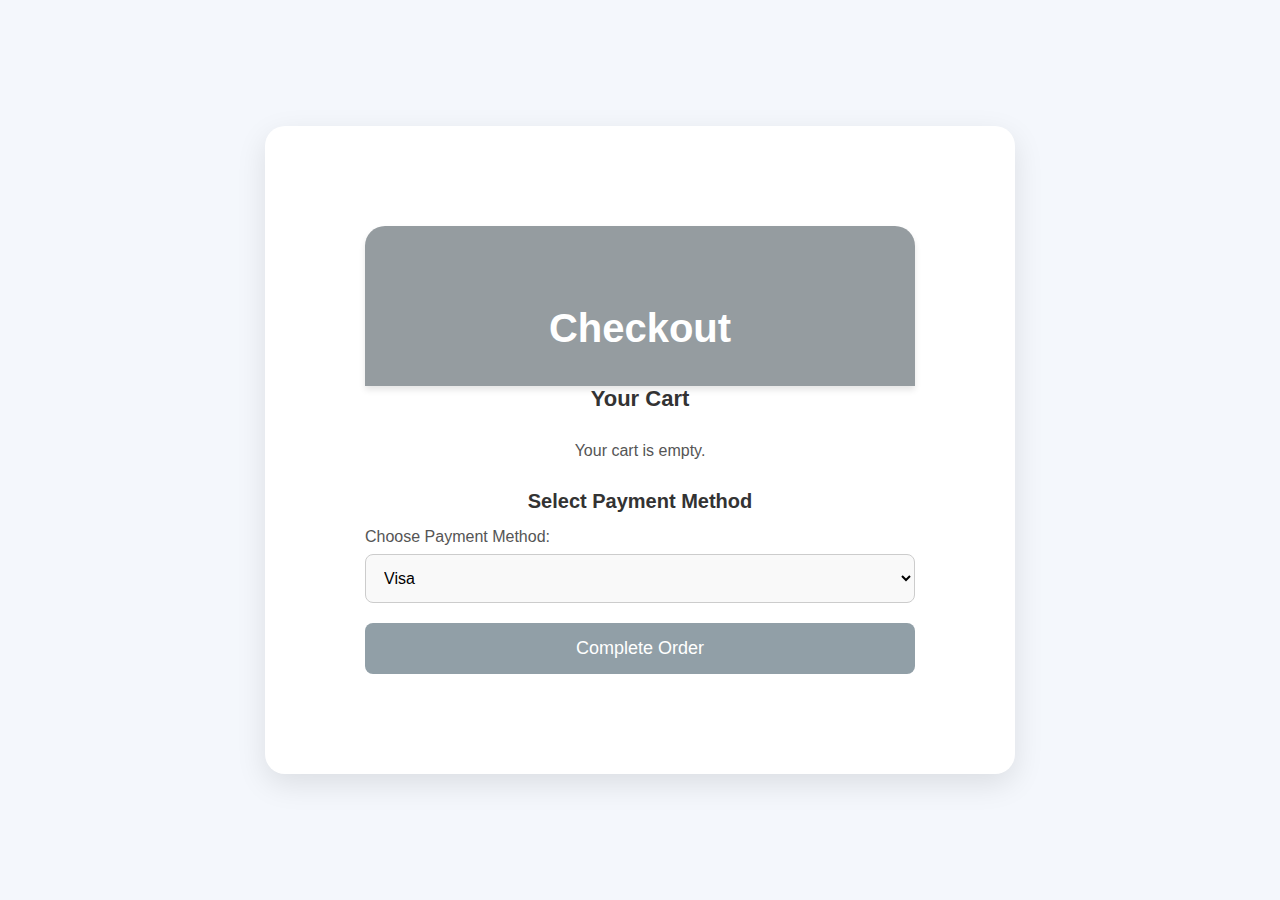
<file: checkout.html>
<!DOCTYPE html>
<html lang="sq">
<head>
    <meta charset="UTF-8">
    <meta name="viewport" content="width=device-width, initial-scale=1.0">
    <title>Checkout</title>
    <link rel="stylesheet" href="styleCheckout.css">
</head>
<body>
    <div class="checkout-container">
        <header>
            <h1>Checkout</h1>
        </header>

        <section class="cart-summary">
            <h2>Your Cart</h2>
            <div id="cart-summary"></div>
        </section>

        <section class="payment-method">
            <h3>Select Payment Method</h3>
            <form id="payment-form">
                <label for="payment-method">Choose Payment Method:</label>
                <select id="payment-method" required>
                    <option value="visa">Visa</option>
                    <option value="mastercard">MasterCard</option>
                    <option value="paypal">PayPal</option>
                </select>

                <div id="visa-info" class="payment-method-info">
                    <label for="card-number">Card Number:</label>
                    <input type="text" id="card-number" placeholder="Enter card number" required>

                    <label for="expiry-date">Expiry Date:</label>
                    <input type="text" id="expiry-date" placeholder="MM/YY" required>

                    <label for="cvv">CVV:</label>
                    <input type="text" id="cvv" placeholder="Enter CVV" required>
                </div>

                <div id="paypal-info" class="payment-method-info">
                    <p>Log in to PayPal to complete your payment.</p>
                    <button type="button" id="paypal-login">Log in to PayPal</button>
                </div>

                <button type="submit" id="submit-order">Complete Order</button>
            </form>
        </section>
    </div>

    <script src="checkoutScript.js"></script>
</body>
</html>
</file>
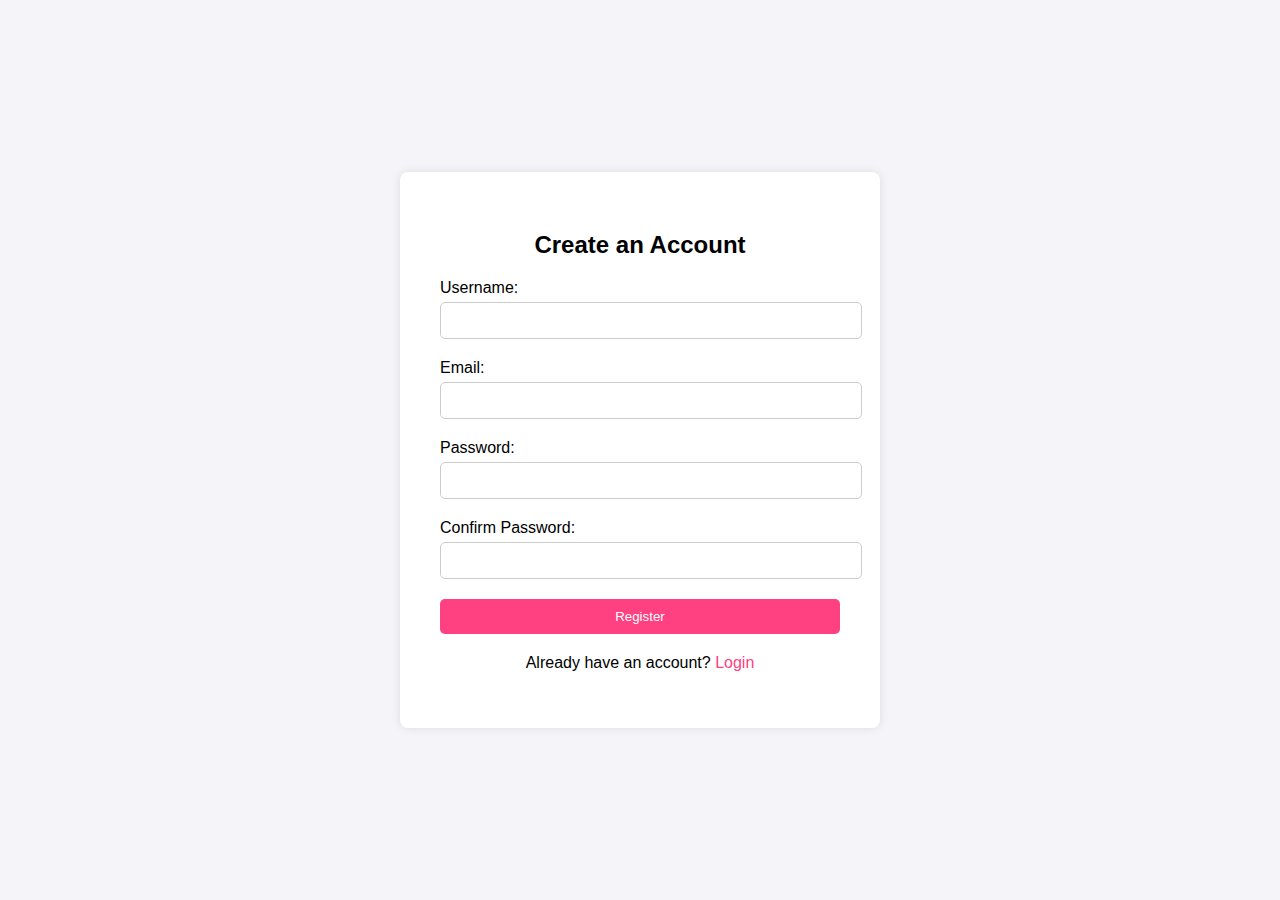
<file: regjistrim.html>
<!DOCTYPE html>
<html lang="en">
<head>
  <meta charset="UTF-8">
  <meta name="viewport" content="width=device-width, initial-scale=1.0">
  <title>Register - My Website</title>
  <link rel="stylesheet" href="Styleregjistrimi.css">
</head>
<body>
  <div class="register-container">
    <h2>Create an Account</h2>
    <form id="register-form">
      <div class="form-group">
        <label for="username">Username:</label>
        <input type="text" id="username" name="username" required>
      </div>
      <div class="form-group">
        <label for="email">Email:</label>
        <input type="email" id="email" name="email" required>
      </div>
      <div class="form-group">
        <label for="password">Password:</label>
        <input type="password" id="password" name="password" required>
      </div>
      <div class="form-group">
        <label for="confirm-password">Confirm Password:</label>
        <input type="password" id="confirm-password" name="confirm-password" required>
      </div>
      <div class="form-group">
        <button type="submit">Register</button>
      </div>
    </form>
    <div id="success-message" style="display: none; color: green;">You have successfully registered!</div>
    <div id="error-message" style="display: none; color: red;"></div>
    <p>Already have an account? <a href="login.html">Login</a></p>
  </div>
  <script src="ScriptR.js"></script>
</body>
</html>
</file>
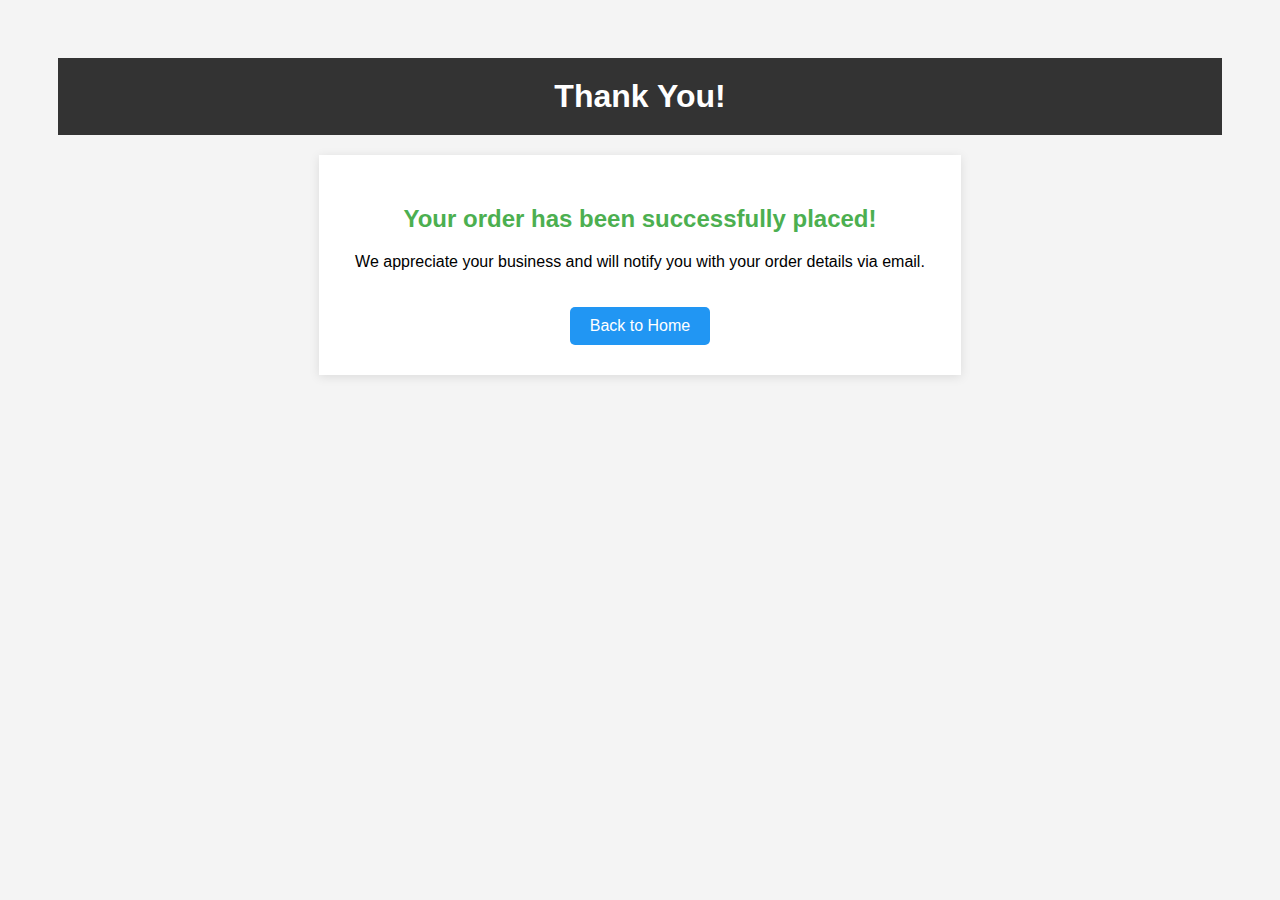
<file: thank-you.html>
<!DOCTYPE html>
<html lang="sq">
<head>
    <meta charset="UTF-8">
    <meta name="viewport" content="width=device-width, initial-scale=1.0">
    <title>Thank You</title>
    <link rel="stylesheet" href="styleThankYou.css">
</head>
<body>
    <header>
        <h1>Thank You!</h1>
    </header>

    <main>
        <div class="thank-you-message">
            <h2>Your order has been successfully placed!</h2>
            <p>We appreciate your business and will notify you with your order details via email.</p>
            <button onclick="window.location.href='index.html'">Back to Home</button>
        </div>
    </main>
</body>
</html>
</file>
<file: styleCheckout.css>
* {
    margin: 0;
    padding: 0;
    box-sizing: border-box;
    font-family: 'Roboto', sans-serif;
}


body, html {
    height: 100%;
    background-color: #f4f7fc;
    display: flex;
    justify-content: center;
    align-items: center;
    padding: 20px;
}


.checkout-container {
    width: 100%;
    max-width: 750px;
    background-color: #fff;
    border-radius: 20px;
    box-shadow: 0 10px 30px rgba(0, 0, 0, 0.1);
    padding: 100px;
    text-align: center;
    transition: transform 0.3s ease-in-out;
}

.checkout-container:hover {
    transform: translateY(-5px);
}


header {
    background-color: #959ca0;
    color: white;
    width: 550px;
    padding: 80px;
    height: 100px;
    border-radius: 20px 20px 0 0;
    font-size: 20px;
    box-shadow: 0 4px 6px rgba(0, 0, 0, 0.1);
}


.cart-summary {
    margin-bottom: 30px;
    font-size: 16px;
    color: #555;
}


h2 {
    font-size: 22px;
    margin-bottom: 30px;
    color: #333;
}


.payment-method h3 {
    font-size: 20px;
    margin-bottom: 15px;
    color: #333;
}


select, input[type="text"] {
    width: 100%;
    padding: 14px;
    margin-bottom: 20px;
    border-radius: 8px;
    border: 1px solid #ccc;
    font-size: 16px;
    outline: none;
    transition: border-color 0.3s ease;
    background-color: #f9f9f9;
}


select:focus, input[type="text"]:focus {
    border-color: #2d9cdb;
    background-color: #fff;
}


.payment-method-info {
    display: none;
    margin-bottom: 20px;
}


button {
    width: 100%;
    padding: 15px;
    background-color: #919fa7;
    color: white;
    border: none;
    border-radius: 8px;
    font-size: 18px;
    cursor: pointer;
    transition: background-color 0.3s ease;
}


button:hover {
    background-color: #1e7bb9;
}

button:disabled {
    background-color: #b3d1e1;
    cursor: not-allowed;
}


label {
    font-size: 16px;
    color: #555;
    text-align: left;
    margin-bottom: 8px;
    display: block;
}

button#paypal-login {
    background-color: #0070ba;
    margin-top: 10px;
}

button#paypal-login:hover {
    background-color: #00609e;
}


.success-message {
    padding: 15px;
    margin-top: 20px;
    background-color: #4CAF50;
    color: white;
    border-radius: 8px;
    font-size: 18px;
    display: none;
}

.error-message {
    padding: 15px;
    margin-top: 20px;
    background-color: #f44336;
    color: white;
    border-radius: 8px;
    font-size: 18px;
    display: none;
}
</file>
<file: Styleregjistrimi.css>
body {
    font-family: Arial, sans-serif;
    background-color: #f4f4f9;
    display: flex;
    justify-content: center;
    align-items: center;
    height: 100vh;
    margin: 0;
  }
  
  .register-container {
    background-color: #fff;
    padding: 40px;
    border-radius: 8px;
    box-shadow: 0 0 10px rgba(0, 0, 0, 0.1);
    width: 100%;
    max-width: 400px;
  }
  
  h2 {
    text-align: center;
    margin-bottom: 20px;
  }
  
  .form-group {
    margin-bottom: 20px;
  }
  
  .form-group label {
    display: block;
    margin-bottom: 5px;
  }
  
  .form-group input {
    width: 100%;
    padding: 10px;
    border-radius: 5px;
    border: 1px solid #ccc;
  }
  
  .form-group button {
    width: 100%;
    padding: 10px;
    background-color: #ff4081;
    color: white;
    border: none;
    border-radius: 5px;
    cursor: pointer;
  }
  
  .form-group button:hover {
    background-color: #e63946;
  }
  
  p {
    text-align: center;
    margin-top: 20px;
  }
  
  a {
    color: #ff4081;
    text-decoration: none;
  }
  
  a:hover {
    text-decoration: underline;
  }
</file>
<file: styleThankYou.css>
body {
    font-family: Arial, sans-serif;
    background-color: #f4f4f4;
    text-align: center;
    padding: 50px;
}

header {
    background-color: #333;
    color: white;
    padding: 20px;
}

header h1 {
    margin: 0;
}

.thank-you-message {
    background-color: #fff;
    padding: 30px;
    box-shadow: 0 2px 10px rgba(0, 0, 0, 0.1);
    margin: 20px auto;
    width: 50%;
}

.thank-you-message h2 {
    color: #4CAF50;
}

button {
    background-color: #2196F3;
    color: white;
    padding: 10px 20px;
    font-size: 16px;
    border: none;
    border-radius: 5px;
    cursor: pointer;
    margin-top: 20px;
}

button:hover {
    background-color: #1976D2;
}
</file>
